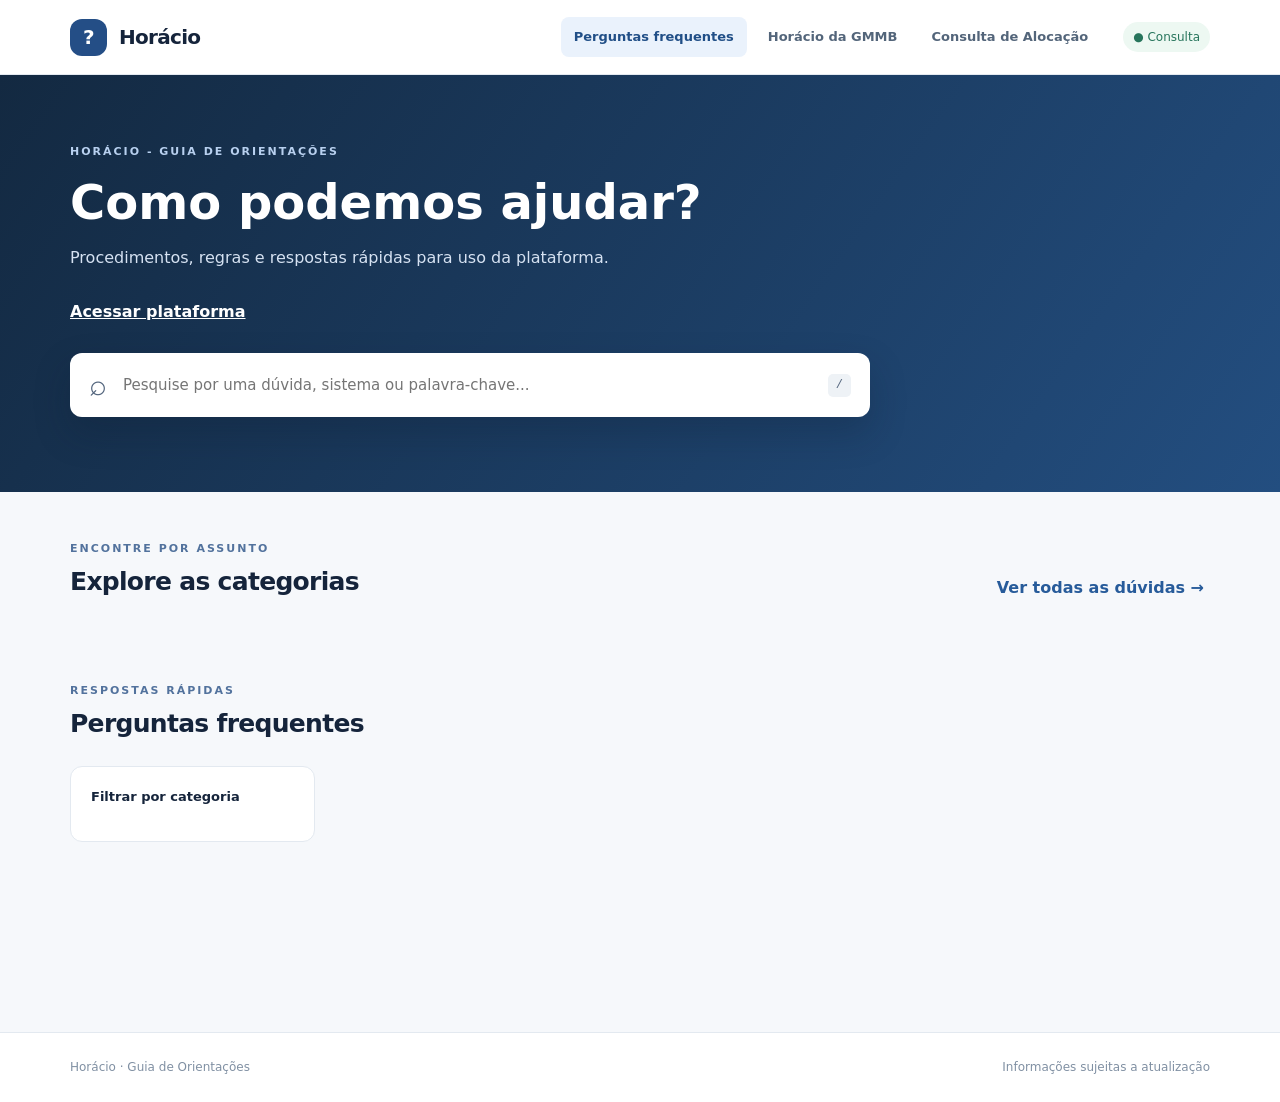
<file: horacio-index.html>
<!doctype html>
<html lang="pt-BR">
<head>
  <meta charset="utf-8">
  <meta name="viewport" content="width=device-width,initial-scale=1">
  <meta name="description" content="Horácio - Guia de Orientações">
  <title>Horácio | Guia de Orientações</title>
  <link rel="stylesheet" href="styles.css">
</head>

<body>

  <header class="top">
    <div class="wrap nav">
      <a class="brand" href="#inicio">
        <span class="brandmark">?</span>
        <span>Horácio</span>
      </a>

      <nav class="navright" aria-label="Navegação principal">
        <a class="navtab active" href="#inicio" id="tab-faq">Perguntas frequentes</a>
        <a class="navtab" href="#gmmb" id="tab-gmmb">Horácio da GMMB</a>
        <a class="navtab" href="#alocacao" id="tab-alocacao">Consulta de Alocação</a>
        <span class="status">● Consulta</span>
      </nav>
    </div>
  </header>

  <main id="inicio">

    <section class="hero">
      <div class="wrap">

        <div class="eyebrow">HORÁCIO - GUIA DE ORIENTAÇÕES</div>

        <h1>Como podemos ajudar?</h1>

        <p>
          Procedimentos, regras e respostas rápidas para uso da plataforma.
        </p>

        <p>
          <a
            href="https://horacio.inteligenciadadosamplo.com.br/entries"
            target="_blank"
            rel="noopener noreferrer"
            style="color:#fff;text-decoration:underline;font-weight:600;"
          >
            Acessar plataforma
          </a>
        </p>

        <div class="search">
          <span aria-hidden="true">⌕</span>
          <input
            id="search"
            type="search"
            placeholder="Pesquise por uma dúvida, sistema ou palavra-chave..."
            aria-label="Pesquisar dúvidas"
            autocomplete="off"
          >
          <kbd>/</kbd>
        </div>

        <div class="hero-foot">
          <span id="count"></span>
        </div>

      </div>
    </section>

    <div class="wrap content">

      <div id="notice" role="status" class="notice" hidden></div>

      <div id="home">

        <div class="sectionhead">
          <div>
            <div class="eyebrow dark">ENCONTRE POR ASSUNTO</div>
            <h2>Explore as categorias</h2>
          </div>

          <button class="textbutton" id="all">
            Ver todas as dúvidas →
          </button>
        </div>

        <div id="categories" class="categories"></div>

        <div class="sectionhead questionshead" id="perguntas">
          <div>
            <div class="eyebrow dark">RESPOSTAS RÁPIDAS</div>
            <h2 id="listtitle">Perguntas frequentes</h2>
          </div>

          <span id="resultcount" class="small"></span>
        </div>

        <div class="columns">

          <aside>
            <h3>Filtrar por categoria</h3>
            <div id="filters"></div>
          </aside>

          <div
            class="questions"
            id="questions"
            aria-live="polite"
          ></div>

        </div>
      </div>



      <section id="gmmb-guide" class="gmmb-guide" hidden>
        <div class="guide-heading">
          <div class="eyebrow dark">ORIENTAÇÕES DA GERÊNCIA</div>
          <h2>Horácio da GMMB</h2>
          <p>Esta seção reúne orientações específicas para a utilização do Horácio no âmbito da Gerência de Monitoramento de Meio Biótico (GMMB), considerando os alinhamentos e esclarecimentos compartilhados no grupo GMMB_Horácio.</p>
          <p>O objetivo é centralizar os procedimentos adotados pela gerência, padronizar entendimentos e facilitar a consulta dos colaboradores sobre os lançamentos de horas e a utilização da plataforma.</p>
        </div>

        <article class="guide-content">
          <section class="guide-section">
            <h3>1. Lançamento de horas</h3>
            <p>Todos os colaboradores da GMMB, incluindo estagiários, devem registrar no Horácio as horas efetivamente trabalhadas em projetos.</p>
            <p>Os lançamentos devem contemplar tanto as horas regulares quanto as horas extras, independentemente de haver compensação ou saldo no Banco de Horas.</p>
            <p>O registro deve refletir as atividades efetivamente realizadas, respeitando as opções disponíveis na plataforma.</p>
          </section>

          <section class="guide-section">
            <h3>2. Horácio e Banco de Horas</h3>
            <p>O Horácio e o controle de Banco de Horas são instrumentos independentes e possuem finalidades distintas.</p>
            <div class="guide-subsection">
              <h4>Horácio</h4>
              <ul><li>Registrar as horas efetivamente trabalhadas em projetos.</li><li>Identificar as atividades realizadas e sua distribuição ao longo do período.</li></ul>
              <h4>Banco de Horas</h4>
              <ul><li>Controlar as horas extras, compensações e saldos.</li><li>Registrar os ajustes e as movimentações conforme o procedimento estabelecido pelo PMO.</li></ul>
            </div>
            <p>Portanto, quando um colaborador trabalhar em um projeto utilizando horas que serão destinadas à compensação de saldo negativo, essas horas também deverão ser registradas normalmente no Horácio.</p>
          </section>

          <section class="guide-section">
            <h3>3. Inclusão de colaboradores nos projetos</h3>
            <p>A inclusão de colaboradores nos projetos é realizada, normalmente, pelo Gerente do Projeto (GP).</p>
            <p>No caso dos projetos vinculados à GMMB, o PMO da gerência também realiza a gestão operacional das alocações na plataforma, incluindo colaboradores que ainda não estejam habilitados para realizar os lançamentos.</p>
            <p>Quando um projeto da GMMB não estiver disponível para determinado colaborador, ou quando houver impedimento para registrar as horas, a situação deverá ser encaminhada ao PMO da GMMB para verificação.</p>
            <p>Para projetos vinculados a outras gerências, o contato deverá ser direcionado ao respectivo GP.</p>
          </section>

          <section class="guide-section">
            <h3>4. Alocação de horas e descrição das atividades</h3>
            <p>Os lançamentos devem corresponder às atividades efetivamente realizadas pelo colaborador.</p>
            <p>Ao utilizar atividades globais, é importante que a descrição permita identificar o trabalho executado, evitando registros genéricos que não esclareçam a natureza da atividade.</p>
            <p>Sempre que pertinente, a descrição deve informar:</p>
            <ul><li>O que foi realizado;</li><li>Qual assunto ou atividade foi tratado;</li><li>A finalidade do trabalho;</li><li>Com quem ou para quem a atividade foi realizada, quando aplicável.</li></ul>

            <div class="guide-subsection">
              <h4>4.1. Alocação excedente</h4>
              <p>A indicação de “Alocação excedente” pode estar relacionada à configuração das alocações no sistema.</p>
              <p>Caso essa indicação impeça ou gere dúvidas durante o lançamento, o colaborador deverá encaminhar ao PMO da GMMB o nome do projeto, a atividade e, preferencialmente, uma captura de tela para verificação.</p>
            </div>
            <div class="guide-subsection">
              <h4>4.2. Exceção permitida</h4>
              <p>A indicação “Exceção permitida” representa uma flexibilização autorizada pelo gestor em relação ao limite de alocação configurado.</p>
              <p>Nessa situação, o lançamento poderá ser realizado conforme a autorização concedida.</p>
            </div>
          </section>

          <section class="guide-section">
            <h3>5. Atividades globais e reuniões</h3>
            <p>As atividades globais devem ser utilizadas para registrar trabalhos que não estejam diretamente vinculados a uma atividade específica de projeto, conforme as opções disponíveis no Horácio.</p>
            <p>É importante selecionar a atividade que melhor corresponda ao trabalho realizado e preencher a descrição de forma objetiva.</p>
          </section>

          <section class="guide-section">
            <h3>6. Sábados com carga horária compensada</h3>
            <p>Para colaboradores cujo contrato prevê atuação aos sábados, mas cuja carga horária é compensada de segunda a quinta-feira, deve ser utilizado o registro “Atividade Global – Indisponível” nos sábados correspondentes.</p>
            <p><strong>Descrição sugerida:</strong></p>
            <blockquote>“Sem atividades, com carga horária compensada de segunda a quinta-feira.”</blockquote>
            <p>Essa orientação se aplica à situação contratual descrita e não deve ser interpretada como uma regra geral para todos os colaboradores aos sábados.</p>
          </section>

          <section class="guide-section">
            <h3>7. Consulta aos lançamentos</h3>
            <p>Para consultar os lançamentos realizados, o colaborador deverá acessar:</p>
            <p><strong>Minha fila de lançamentos → Folha Semanal</strong></p>
            <p>Essa visualização permite acompanhar os registros por período.</p>
            <p>Em situações nas quais houver divergência entre as informações apresentadas em diferentes visualizações da plataforma, recomenda-se consultar também a “Folha Semanal” antes de concluir que determinado lançamento não foi registrado ou foi perdido.</p>
            <p>Caso a inconsistência permaneça, a situação deverá ser encaminhada ao PMO da GMMB para verificação.</p>
          </section>

          <section class="guide-section">
            <h3>8. Problemas de acesso e lançamentos pendentes</h3>
            <p>Quando houver impedimento de acesso à plataforma que impossibilite a realização dos lançamentos, o colaborador deverá comunicar o problema ao PMO da GMMB.</p>
            <p>Durante situações específicas de indisponibilidade ou dificuldade de acesso, já foi orientada a utilização temporária do modelo anterior em Excel, como alternativa para não deixar de registrar as horas trabalhadas.</p>
            <p>Essa medida foi tratada como procedimento excepcional, e não como substituição permanente do Horácio.</p>
            <p>A regularização de lançamentos pendentes deverá ser alinhada com o PMO, considerando a situação de acesso e as orientações aplicáveis ao caso.</p>
          </section>

          <section class="guide-section">
            <h3>9. Comunicação de dúvidas e problemas</h3>
            <p>O grupo GMMB_Horácio é o canal utilizado para compartilhar dúvidas, dificuldades de utilização, inconsistências e sugestões relacionadas à plataforma.</p>
            <p>Antes de encaminhar uma nova dúvida, recomenda-se consultar este material e verificar se a situação já foi discutida e respondida anteriormente.</p>
            <p>Quando houver necessidade de intervenção ou verificação pelo PMO, a solicitação deverá apresentar, sempre que possível:</p>
            <ul><li>Projeto envolvido;</li><li>Atividade selecionada;</li><li>Data do lançamento;</li><li>Descrição do problema;</li><li>Mensagem de erro apresentada;</li><li>Captura de tela da situação.</li></ul>
            <p>A identificação dessas informações facilita a análise e o encaminhamento da demanda.</p>
          </section>
        </article>
      </section>

      <section id="allocation-guide" class="allocation-guide" hidden>
        <div class="guide-heading">
          <div class="eyebrow dark">CONSULTA OPERACIONAL</div>
          <h2>Onde devo alocar minhas atividades?</h2>
          <p>Encontre o nome da atividade na lista e clique nela para descobrir exatamente onde alocar suas horas no Horácio.</p>
        </div>
        <div class="allocation-search">
          <span aria-hidden="true">⌕</span>
          <input id="allocation-search" type="search" placeholder="Pesquise: relatório, reunião, pitstop técnico..." aria-label="Pesquisar atividade para alocação" autocomplete="off">
        </div>
        <p class="allocation-hint">Digite para filtrar a lista. Depois, clique no nome da atividade para visualizar a alocação correta.</p>
        <div id="allocation-status" class="allocation-status" aria-live="polite">Todas as categorias · Ordem alfabética</div>
        <div id="allocation-results" class="allocation-results" aria-live="polite"></div>
        <div class="allocation-note"><strong>Importante:</strong> a alocação deve refletir a atividade efetivamente realizada. Em caso de dúvida, valide com o responsável pelo projeto.</div>
      </section>

      <section id="detail" hidden>

        <button class="back" id="back">
          ← Voltar para as perguntas
        </button>

        <div class="detailcard">

          <div class="detailmeta" id="detailmeta"></div>

          <h1 id="detailtitle"></h1>

          <div id="detailbody" class="answer"></div>

          <div id="resources"></div>

          <div class="detailfooter" id="detailfooter"></div>

        </div>

        <div class="feedback">
          Não encontrou o que procurava? Entre em contato com o responsável pelo processo.
        </div>

      </section>

    </div>

  </main>

  <footer>
    <div class="wrap footerrow">
      <span>Horácio · Guia de Orientações</span>
      <span>Informações sujeitas a atualização</span>
    </div>
  </footer>

  <script src="config.js"></script>
  <script src="app.js"></script>

</body>
</html>
</file>
<file: styles.css>
:root{--ink:#15243b;--muted:#64748b;--blue:#234d88;--line:#e3e9f0;--bg:#f6f8fb;--white:#fff}
*{box-sizing:border-box}
body{margin:0;font-family:Inter,system-ui,-apple-system,Segoe UI,Arial,sans-serif;color:var(--ink);background:var(--bg);line-height:1.55}
button,input{font:inherit}
button{cursor:pointer}
.wrap{width:min(1140px,calc(100% - 40px));margin:auto}
.top{background:#fff;border-bottom:1px solid var(--line)}
.nav{display:flex;align-items:center;justify-content:space-between;min-height:74px}
.brand{display:flex;align-items:center;gap:12px;font-size:20px;font-weight:750;letter-spacing:-.7px;color:var(--ink);text-decoration:none}
.brandmark{background:#244e86;color:#fff;border-radius:12px;width:37px;height:37px;display:grid;place-items:center;font-weight:800}
.muted,.small{color:var(--muted)}
.navright{display:flex;align-items:center;gap:8px;color:var(--muted);font-size:13px}
.navtab{display:inline-block;padding:10px 13px;border-radius:8px;color:#53657a;text-decoration:none;font-weight:650;white-space:nowrap}
.navtab:hover{background:#f1f5fa;color:#214f87}
.navtab.active{background:#eaf2fc;color:#214f87}
.status{color:#27755c;background:#edf8f2;border-radius:20px;padding:6px 10px;margin-left:14px;font-size:12px}
.hero{background:linear-gradient(125deg,#132941,#234e80);color:#fff;padding:68px 0 60px}
.eyebrow{font-size:11px;letter-spacing:2px;font-weight:800;color:#b8d0ef}
.eyebrow.dark{color:#52729d}
.hero h1{font-size:clamp(30px,4.3vw,48px);line-height:1.12;margin:16px 0}
.hero p{color:#d6e2f2;font-size:16px;margin:0 0 29px}
.search{background:white;color:#53657d;border-radius:12px;max-width:800px;display:flex;align-items:center;gap:14px;padding:0 19px;box-shadow:0 16px 35px #0b1c3140;position:relative}
.search span{font-size:30px}
.search input{height:64px;border:0;outline:0;width:100%;min-width:0;color:var(--ink);font-size:15px}
.search kbd{background:#eef2f6;border-radius:5px;padding:2px 8px;font-size:12px}
.hero-foot{display:flex;gap:20px;justify-content:space-between;max-width:800px;font-size:12px;color:#c5d7ed;margin-top:15px}
.content{padding:48px 0 80px;min-height:60vh}
.sectionhead{display:flex;justify-content:space-between;align-items:end;gap:12px;margin-bottom:22px}
.sectionhead h2{font-size:25px;letter-spacing:-.7px;margin:6px 0 0}
.textbutton,.back{border:0;background:none;color:#275b9a;font-weight:700}
.categories{display:grid;grid-template-columns:repeat(4,minmax(0,1fr));gap:15px}
.category{background:#fff;border:1px solid var(--line);border-radius:13px;padding:21px;text-align:left;min-height:153px;transition:.15s}
.category:hover,.question:hover{border-color:#a5bfdc;box-shadow:0 7px 24px #182d4a0c;transform:translateY(-1px)}
.cat-icon{width:38px;height:38px;border-radius:10px;background:#edf3fa;color:#27568b;display:grid;place-items:center;font-size:21px;margin-bottom:15px}
.category strong{display:block;font-size:14px}
.category small{color:var(--muted)}
.questionshead{margin-top:58px}
.columns{display:grid;grid-template-columns:245px 1fr;gap:24px}
aside{background:#fff;border:1px solid var(--line);border-radius:12px;padding:20px;align-self:start}
aside h3{font-size:13px;margin:0 0 14px}
#filters{display:grid;gap:5px}
.filter{background:transparent;border:0;text-align:left;border-radius:8px;padding:10px;color:#53657a;font-size:13px}
.filter.active{background:#eaf2fc;color:#214f87;font-weight:750}
.questions{display:grid;gap:10px;align-content:start}
.question{display:block;width:100%;border:1px solid var(--line);background:#fff;text-align:left;border-radius:12px;padding:19px 21px;transition:.15s}
.qtop{display:flex;justify-content:space-between;gap:15px;align-items:center}
.question strong{font-size:15px}
.arrow{font-size:21px;color:#6b85a7}
.qmeta{font-size:12px;color:#708196;margin-top:9px}
.empty{padding:38px;background:white;border:1px dashed #b6c6d7;border-radius:12px;text-align:center;color:#64748b}
.back{margin:0 0 22px;padding:0}
.detailcard{background:#fff;border:1px solid var(--line);border-radius:15px;padding:clamp(22px,4vw,45px);max-width:900px}
.detailmeta{font-size:13px;color:#53739a;font-weight:700}
.detailcard h1{font-size:clamp(25px,3vw,34px);line-height:1.25;margin:15px 0 24px}
.answer{color:#33445b;line-height:1.8;overflow-wrap:anywhere}
.answer p{margin:0 0 17px}
.answer ol,.answer ul{padding-left:25px}
.answer li{margin-bottom:9px}
.answer img{max-width:100%;height:auto;border:1px solid var(--line);border-radius:8px}
.answer a,#resources a{color:#245c9d}
.resources{margin-top:30px;border-top:1px solid var(--line);padding-top:22px}
.resources h3{font-size:16px}
.resources a{display:block;margin:9px 0;overflow-wrap:anywhere}
.detailfooter{font-size:12px;color:var(--muted);margin-top:32px;padding-top:18px;border-top:1px solid var(--line)}
.feedback{color:#64748b;margin-top:24px;font-size:13px}
.notice{padding:15px 18px;background:#fff8e9;border:1px solid #f2d7a3;border-radius:9px;margin-bottom:24px}
footer{border-top:1px solid var(--line);background:white;padding:25px 0}
.footerrow{display:flex;justify-content:space-between;gap:20px;color:#8090a3;font-size:12px}

/* Sugestões automáticas da pesquisa */
.suggestions{
  position:absolute;
  top:calc(100% + 10px);
  left:0;
  right:0;
  z-index:100;
  background:#fff;
  border:1px solid var(--line);
  border-radius:12px;
  box-shadow:0 12px 30px rgba(0,0,0,.18);
  overflow:hidden;
  color:var(--ink);
  max-height:360px;
  overflow-y:auto;
}

.suggestions[hidden]{
  display:none;
}

.suggestion-item{
  display:flex;
  flex-direction:column;
  align-items:flex-start;
  gap:4px;
  width:100%;
  padding:14px 18px;
  border:0;
  border-bottom:1px solid var(--line);
  background:#fff;
  text-align:left;
  color:var(--ink);
}

.suggestion-item:last-child{
  border-bottom:0;
}

.suggestion-item:hover,
.suggestion-item:focus{
  background:#f1f5fa;
  outline:none;
}

.suggestion-item strong{
  font-size:14px;
  font-weight:650;
}

.suggestion-item small{
  font-size:12px;
  color:var(--muted);
}

@media(max-width:800px){
  .categories{grid-template-columns:repeat(2,minmax(0,1fr))}
  .columns{grid-template-columns:1fr}
  aside{padding:14px}
  #filters{display:flex;overflow:auto;gap:5px}
  .filter{white-space:nowrap}
  .hero{padding:50px 0}
  .navright{font-size:0}
  .status{font-size:12px}
  .questionshead{margin-top:43px}
}

@media(max-width:500px){
  .wrap{width:calc(100% - 28px)}
  .categories{gap:10px}
  .category{padding:15px;min-height:143px}
  .sectionhead h2{font-size:21px}
  .textbutton{font-size:12px}
  .search input{font-size:13px}
  .search{padding:0 12px}
  .search kbd{display:none}
  .hero-foot{flex-direction:column;gap:4px}
  .footerrow{flex-direction:column}
  .brand{font-size:17px}
}


/* Seção independente de orientações da GMMB */
.gmmb-guide{max-width:940px;margin:0 auto}
.guide-heading{margin-bottom:28px}
.guide-heading h2{font-size:clamp(26px,3vw,34px);letter-spacing:-.7px;margin:7px 0 18px}
.guide-heading p{color:#53657a;line-height:1.75;margin:0 0 12px}
.guide-content{background:#fff;border:1px solid var(--line);border-radius:15px;padding:clamp(22px,4vw,42px)}
.guide-section{padding:0 0 25px;margin:0 0 26px;border-bottom:1px solid var(--line)}
.guide-section:last-child{padding-bottom:0;margin-bottom:0;border-bottom:0}
.guide-section h3{font-size:19px;letter-spacing:-.25px;margin:0 0 15px;color:#1d3d65}
.guide-section p{color:#394b61;line-height:1.8;margin:0 0 13px}
.guide-section ul{padding-left:24px;margin:8px 0 17px;color:#394b61}
.guide-section li{padding-left:3px;margin:0 0 8px;line-height:1.7}
.guide-subsection{margin:20px 0 0;padding-left:17px;border-left:3px solid #e3ebf5}
.guide-subsection h4{font-size:15px;color:#31577f;margin:0 0 10px}
.guide-subsection p{margin-bottom:12px}
.guide-section blockquote{margin:8px 0 17px;padding:14px 18px;background:#f2f6fb;border-left:3px solid #6d91bb;border-radius:0 8px 8px 0;color:#304b6b}
body.gmmb-active .search,body.gmmb-active .hero-foot{display:none}
@media(max-width:800px){
  .nav{align-items:flex-start;padding-top:13px;padding-bottom:13px;gap:10px}
  .navright{flex-wrap:wrap;justify-content:flex-end}
  .status{margin-left:0}
}
@media(max-width:500px){
  .nav{flex-direction:column}
  .navright{justify-content:flex-start;width:100%;gap:4px}
  .navtab{padding:8px 10px;font-size:12px}
  .guide-content{padding:20px}
}


/* Consulta de Alocação */
.allocation-guide{max-width:940px;margin:0 auto}
.allocation-guide .guide-heading{margin-bottom:25px}
.allocation-guide .guide-heading h2{font-size:clamp(26px,3vw,34px);letter-spacing:-.7px;margin:7px 0 12px}
.allocation-guide .guide-heading p{color:#53657a;line-height:1.75;margin:0}
.allocation-search{display:flex;align-items:center;gap:12px;background:#fff;border:1px solid var(--line);border-radius:12px;padding:0 17px;box-shadow:0 3px 12px rgba(20,35,55,.04)}
.allocation-search>span{font-size:27px;color:#64748b}
.allocation-search input{height:58px;width:100%;min-width:0;border:0;outline:0;background:transparent;color:var(--ink);font-size:15px}
.allocation-search input::placeholder{color:#9aa6b5}
.allocation-hint{color:#64748b;font-size:12px;margin:10px 2px 20px}
.allocation-status{font-size:12px;color:#64748b;margin:0 2px 12px}
.allocation-results{display:grid;gap:12px}
.allocation-card{background:#fff;border:1px solid var(--line);border-radius:13px;padding:20px}
.allocation-kicker{font-size:10px;letter-spacing:1.1px;font-weight:800;color:#52729d;margin-bottom:8px}
.allocation-card h3{font-size:18px;line-height:1.4;margin:0 0 9px}
.allocation-description{font-size:13px;line-height:1.7;color:#64748b;margin:0 0 16px}
.allocation-task-heading{font-size:10px;letter-spacing:1px;font-weight:800;color:#64748b;margin:14px 0 8px}
.allocation-task-list{display:grid;gap:7px}
.allocation-task{display:flex;align-items:flex-start;gap:9px;background:#f6f8fb;border:1px solid transparent;border-radius:8px;padding:11px 12px;font-size:13px;line-height:1.5}
.allocation-task.is-match{background:#edf3fa;border-color:#c8d8ec;font-weight:700}
.allocation-check{color:#234d88;font-weight:800}
.allocation-empty{background:#fff;border:1px solid var(--line);border-radius:12px;padding:30px;text-align:center;color:#64748b;font-size:13px}
.allocation-note{border-top:1px solid var(--line);margin-top:25px;padding-top:17px;color:#64748b;font-size:12px;line-height:1.65}
@media(max-width:800px){.allocation-card{padding:16px}.navright{flex-wrap:wrap}}
@media(max-width:500px){.allocation-search input{font-size:13px}.allocation-guide .guide-heading h2{font-size:25px}}

/* Consulta de alocação: lista de atividades selecionáveis */
.allocation-activity-list{display:grid;gap:8px}
.allocation-activity-button{display:flex;align-items:center;justify-content:space-between;gap:14px;width:100%;text-align:left;background:#fff;border:1px solid var(--line);border-radius:10px;padding:15px 17px;color:var(--ink);cursor:pointer;transition:border-color .15s,background .15s,transform .15s}
.allocation-activity-button:hover{border-color:#9eb4d0;background:#f8fafd}
.allocation-activity-button.selected{border-color:#52729d;background:#edf3fa}
.allocation-activity-name{font-size:14px;font-weight:700;line-height:1.45}
.allocation-activity-hint{flex:0 0 auto;color:#52729d;font-size:11px;font-weight:700}
.allocation-detail{margin-top:16px;background:#fff;border:1px solid #b9cbe0;border-left:4px solid #52729d;border-radius:12px;padding:20px}
.allocation-detail-label{font-size:10px;letter-spacing:1.1px;font-weight:800;color:#52729d;margin-bottom:8px}
.allocation-detail h3{font-size:18px;margin:0 0 13px}
.allocation-path{display:flex;align-items:center;flex-wrap:wrap;gap:9px;background:#f3f6fa;border-radius:9px;padding:13px;font-size:13px;line-height:1.5}
.allocation-path-arrow{color:#52729d;font-weight:800}
.allocation-path strong{color:#234d88}
.allocation-detail p{font-size:12px;line-height:1.65;color:#64748b;margin:13px 0 0}
@media(max-width:500px){.allocation-activity-button{padding:13px}.allocation-activity-name{font-size:13px}.allocation-activity-hint{font-size:10px}.allocation-detail{padding:16px}}
</file>
